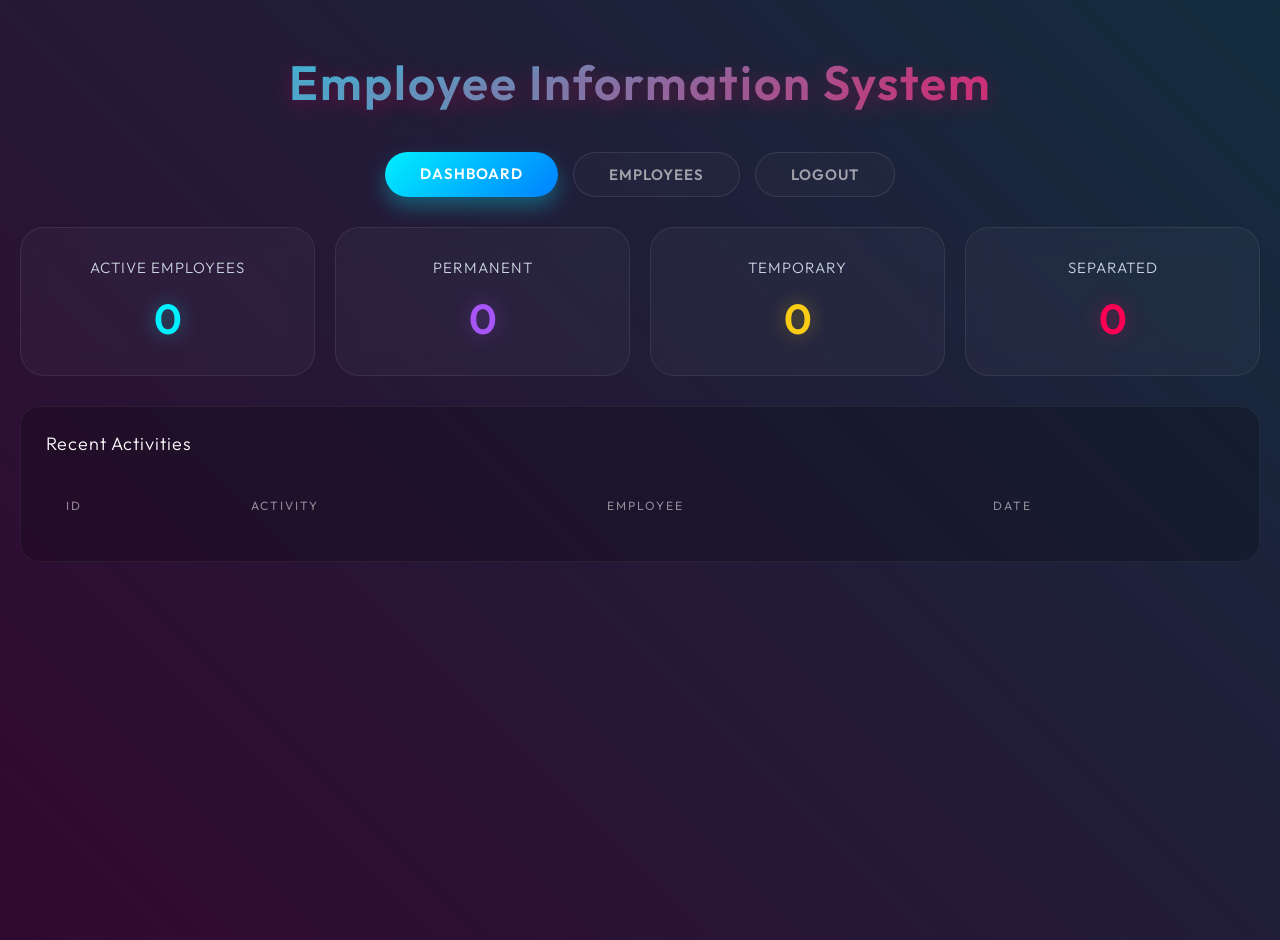
<file: frontend/index.html>
<!DOCTYPE html>
<html>
<head>
    <title>Dashboard</title>
    <link rel="stylesheet" href="style.css">
</head>
<body>
    <h1 class="main-title">Employee Information System</h1>
    <div class="nav-container">
        <a href="index.html" class="btn-nav active">DASHBOARD</a>
        <a href="employees.html" class="btn-nav">EMPLOYEES</a>
        <a href="#" id="logoutBtn" class="btn-nav" style="float: right;">LOGOUT</a>
    </div>

    <div class="dashboard-cards">
        <div class="card active">
            <h3>Active Employees</h3>
            <div class="number" id="stat-active">0</div>
        </div>
        <div class="card permanent">
            <h3>Permanent</h3>
            <div class="number" id="stat-permanent">0</div>
        </div>
        <div class="card temporary">
            <h3>Temporary</h3>
            <div class="number" id="stat-temporary">0</div>
        </div>
        <div class="card separated">
            <h3>Separated</h3>
            <div class="number" id="stat-separated">0</div>
        </div>
    </div>

    <div class="log-section">
        <div class="log-header">
            <span>Recent Activities</span>
        </div>
        <table class="data-table">
            <thead>
                <tr>
                    <th>ID</th>
                    <th>ACTIVITY</th>
                    <th>EMPLOYEE</th>
                    <th>DATE</th>
                </tr>
            </thead>
            <tbody id="activities-table-body">
                <!-- Activities injected here -->
            </tbody>
        </table>
    </div>

    <script src="script.js"></script>
</body>
</html>
</file>
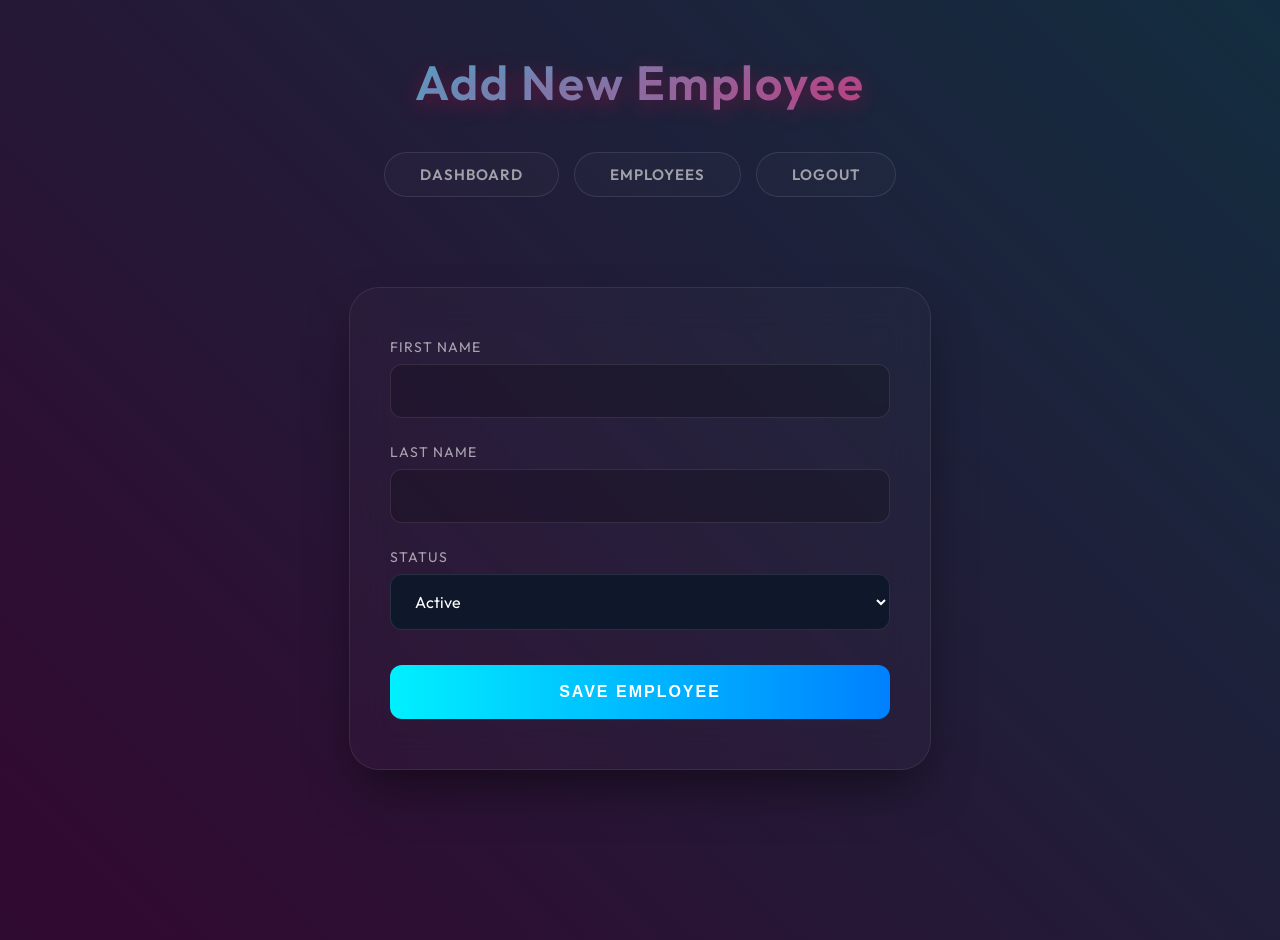
<file: frontend/add.html>
<!DOCTYPE html>
<html>
<head>
    <title>Add Employee - Info System</title>
    <link rel="stylesheet" href="style.css">
</head>
<body>

    <h1 class="main-title">Add New Employee</h1>

    <div class="nav-container">
        <a href="index.html" class="btn-nav">DASHBOARD</a>
        <a href="employees.html" class="btn-nav">EMPLOYEES</a>
        <a href="#" id="logoutBtn" class="btn-nav" style="float: right;">LOGOUT</a>
    </div>

    <div class="login-container" style="max-width: 500px;">
        <form id="addEmployeeForm" class="login-form">
            <div class="form-group">
                <label style="color: rgba(255,255,255,0.6); margin-bottom: 8px; display: block; font-size: 14px; letter-spacing: 1px;">FIRST NAME</label>
                <input type="text" id="first_name" required class="form-control">
            </div>
            <div class="form-group">
                <label style="color: rgba(255,255,255,0.6); margin-bottom: 8px; display: block; font-size: 14px; letter-spacing: 1px;">LAST NAME</label>
                <input type="text" id="last_name" required class="form-control">
            </div>
            <div class="form-group">
                <label style="color: rgba(255,255,255,0.6); margin-bottom: 8px; display: block; font-size: 14px; letter-spacing: 1px;">STATUS</label>
                <select id="status" class="form-control" required style="background-color: #0f172a; color: white;">
                    <option value="Active">Active</option>
                    <option value="Permanent">Permanent</option>
                    <option value="Temporary">Temporary</option>
                    <option value="Separated">Separated</option>
                </select>
            </div>
            <button type="submit" class="btn-submit">Save Employee</button>
        </form>
    </div>

    <script src="script.js"></script>
</body>
</html>
</file>
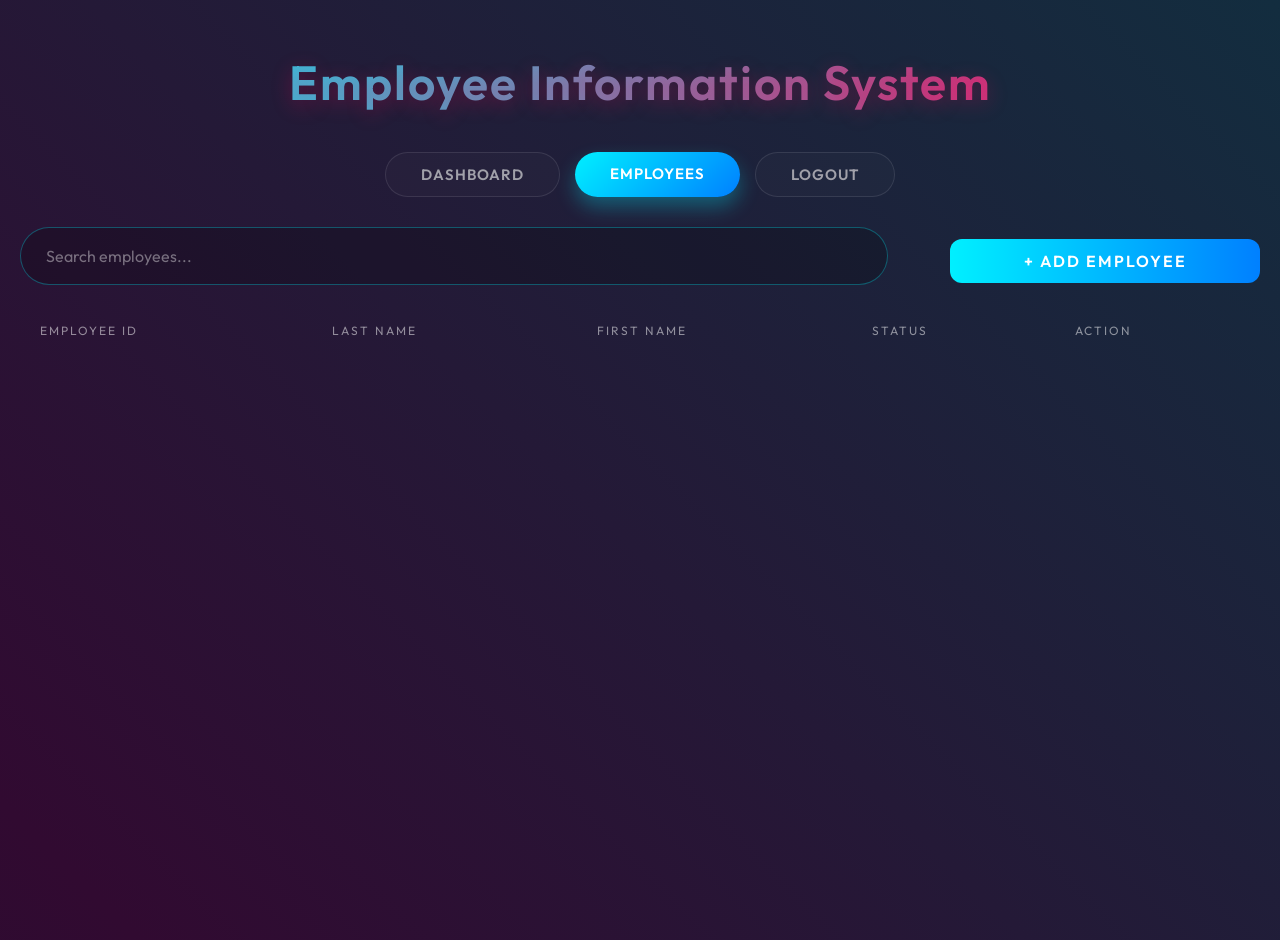
<file: frontend/employees.html>
<!DOCTYPE html>
<html>
<head>
    <title>Employees</title>
    <link rel="stylesheet" href="style.css">
</head>
<body>

    <h1 class="main-title">Employee Information System</h1>

    <div class="nav-container">
        <a href="index.html" class="btn-nav">DASHBOARD</a>
        <a href="employees.html" class="btn-nav active">EMPLOYEES</a>
        <a href="#" id="logoutBtn" class="btn-nav" style="float: right;">LOGOUT</a>
    </div>

    <div style="display: flex; justify-content: space-between; align-items: center; margin: 15px 0;">
        <input type="text" id="searchInput" class="search-box" placeholder="Search employees..." style="margin: 0; width: 70%;">
        <a href="add.html" class="btn-submit" style="width: 25%; text-align: center; text-decoration: none; display: inline-block; padding: 12px; box-sizing: border-box;">+ ADD EMPLOYEE</a>
    </div>

    <table class="data-table">
        <thead>
            <tr>
                <th>EMPLOYEE ID</th>
                <th>LAST NAME</th>
                <th>FIRST NAME</th>
                <th>STATUS</th>
                <th>ACTION</th>
            </tr>
        </thead>
        <tbody id="employees-table-body">
            <!-- Employees injected here -->
        </tbody>
    </table>

    <script src="script.js"></script>
</body>
</html>
</file>
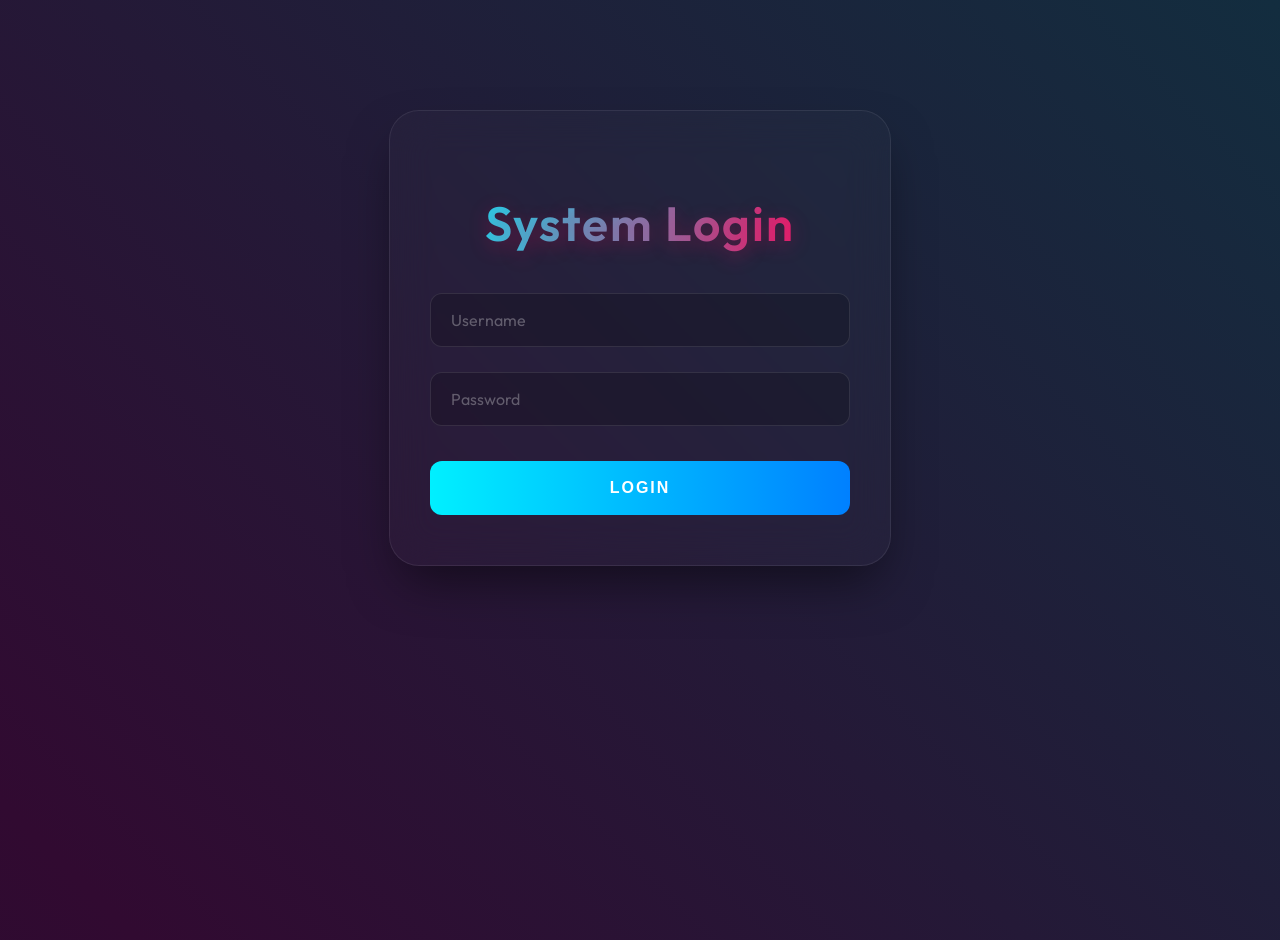
<file: frontend/login.html>
<!DOCTYPE html>
<html>
<head>
  <title>Login - Employee Info System</title>
  <link rel="stylesheet" href="style.css">
</head>
<body>
  <div class="login-container">
    <h1 class="main-title">System Login</h1>
    
    <div id="flash-container" class="flash-messages" style="display: none;">
      <div id="flash-error" class="flash-error"></div>
    </div>

    <form id="loginForm" class="login-form">
      <div class="form-group">
        <input type="text" id="username" placeholder="Username" required class="form-control">
      </div>
      <div class="form-group">
        <input type="password" id="password" placeholder="Password" required class="form-control">
      </div>
      <button type="submit" class="btn-submit">Login</button>
    </form>
  </div>
  
  <script src="script.js"></script>
</body>
</html>
</file>
<file: frontend/style.css>
@import url('https://fonts.googleapis.com/css2?family=Outfit:wght@300;400;600&display=swap');

/* === GLOBAL STYLES & ANIMATED AURORA BACKGROUND === */
body {
    font-family: 'Outfit', sans-serif;
    margin: 0;
    padding: 20px;
    min-height: 100vh;
    color: #ffffff;
    background: linear-gradient(45deg, #0f172a, #310a31, #063c45, #0f172a);
    background-size: 400% 400%;
    animation: auroraBG 15s ease infinite;
}

@keyframes auroraBG {
    0% { background-position: 0% 50%; }
    50% { background-position: 100% 50%; }
    100% { background-position: 0% 50%; }
}

/* === GLASSMORPHISM UTILITIES === */
.glass-panel {
    background: rgba(255, 255, 255, 0.03);
    backdrop-filter: blur(16px);
    -webkit-backdrop-filter: blur(16px);
    border: 1px solid rgba(255, 255, 255, 0.05);
    box-shadow: 0 8px 32px 0 rgba(0, 0, 0, 0.3);
    border-radius: 20px;
}

/* === HEADER TITLE === */
h1.main-title {
    text-align: center;
    font-size: 3em;
    font-weight: 600;
    margin-bottom: 40px;
    background: linear-gradient(to right, #00f0ff, #ff0055);
    -webkit-background-clip: text;
    -webkit-text-fill-color: transparent;
    text-shadow: 0px 5px 20px rgba(255, 0, 85, 0.3);
    letter-spacing: 2px;
}

/* === NAVIGATION BUTTONS === */
.nav-container {
    text-align: center;
    margin-bottom: 30px;
    display: flex;
    justify-content: center;
    gap: 15px;
    position: relative;
}

.btn-nav {
    background: rgba(255, 255, 255, 0.02);
    color: #a1a1aa;
    border: 1px solid rgba(255, 255, 255, 0.1);
    padding: 12px 35px;
    font-size: 15px;
    font-weight: 600;
    letter-spacing: 1px;
    border-radius: 30px;
    cursor: pointer;
    text-decoration: none;
    transition: all 0.4s cubic-bezier(0.175, 0.885, 0.32, 1.275);
}

.btn-nav:hover {
    background: rgba(255, 255, 255, 0.1);
    color: #fff;
    transform: translateY(-3px);
}

.btn-nav.active {
    background: linear-gradient(135deg, #00f0ff 0%, #0080ff 100%);
    color: white;
    border: none;
    box-shadow: 0 10px 20px rgba(0, 240, 255, 0.3);
}

/* Logout button specifically */
a[href="/logout"] {
    position: absolute;
    right: 0;
    background: rgba(255, 0, 85, 0.1);
    border-color: rgba(255, 0, 85, 0.3);
    color: #ffb3c6;
}

a[href="/logout"]:hover {
    background: rgba(255, 0, 85, 0.3);
    color: #fff;
    box-shadow: 0 5px 15px rgba(255, 0, 85, 0.4);
}

/* === SEARCH BAR === */
.search-box {
    width: 100%;
    padding: 18px 25px;
    margin: 15px 0;
    background: rgba(0, 0, 0, 0.2);
    border: 1px solid rgba(0, 240, 255, 0.3);
    color: white;
    border-radius: 30px;
    font-size: 16px;
    font-family: 'Outfit', sans-serif;
    box-sizing: border-box;
    transition: all 0.3s ease;
}

.search-box:focus {
    outline: none;
    background: rgba(0, 0, 0, 0.4);
    border-color: #00f0ff;
    box-shadow: 0 0 25px rgba(0, 240, 255, 0.2);
}

.search-box::placeholder {
    color: rgba(255, 255, 255, 0.4);
}

/* === DASHBOARD CARDS === */
.dashboard-cards {
    display: flex;
    justify-content: space-between;
    gap: 20px;
    margin-bottom: 30px;
}

.card {
    background: rgba(255, 255, 255, 0.03);
    backdrop-filter: blur(12px);
    border: 1px solid rgba(255, 255, 255, 0.08);
    border-radius: 24px;
    padding: 30px 20px;
    flex: 1;
    text-align: center;
    position: relative;
    overflow: hidden;
    transition: all 0.4s ease;
}

.card::before {
    content: '';
    position: absolute;
    top: -50%; left: -50%;
    width: 200%; height: 200%;
    background: radial-gradient(circle, rgba(255,255,255,0.05) 0%, transparent 60%);
    opacity: 0;
    transition: opacity 0.4s ease;
}

.card:hover {
    transform: translateY(-10px);
    box-shadow: 0 15px 30px rgba(0, 0, 0, 0.4);
}

.card:hover::before {
    opacity: 1;
}

.card h3 {
    margin: 0 0 15px 0;
    font-size: 15px;
    font-weight: 300;
    letter-spacing: 1px;
    text-transform: uppercase;
    color: #cbd5e1;
}

.card .number {
    font-size: 42px;
    font-weight: 600;
}

/* Card distinct glowing numbers */
.card.active .number { color: #00f0ff; text-shadow: 0 0 20px rgba(0, 240, 255, 0.4); }
.card.permanent .number { color: #a855f7; text-shadow: 0 0 20px rgba(168, 85, 247, 0.4); }
.card.temporary .number { color: #facc15; text-shadow: 0 0 20px rgba(250, 204, 21, 0.4); }
.card.separated .number { color: #ff0055; text-shadow: 0 0 20px rgba(255, 0, 85, 0.4); }

/* === TABLE STYLES === */
.data-table {
    width: 100%;
    border-collapse: separate;
    border-spacing: 0 8px;
    margin-top: 10px;
}

.data-table th {
    background: transparent;
    color: rgba(255, 255, 255, 0.5);
    padding: 15px 20px;
    text-align: left;
    font-weight: 400;
    text-transform: uppercase;
    font-size: 12px;
    letter-spacing: 2px;
}

.data-table td {
    background: rgba(255, 255, 255, 0.02);
    padding: 18px 20px;
    border-top: 1px solid rgba(255, 255, 255, 0.05);
    border-bottom: 1px solid rgba(255, 255, 255, 0.05);
    transition: background 0.3s;
}

.data-table tr td:first-child {
    border-left: 1px solid rgba(255, 255, 255, 0.05);
    border-top-left-radius: 12px;
    border-bottom-left-radius: 12px;
}

.data-table tr td:last-child {
    border-right: 1px solid rgba(255, 255, 255, 0.05);
    border-top-right-radius: 12px;
    border-bottom-right-radius: 12px;
}

.data-table tr:hover td {
    background: rgba(255, 255, 255, 0.06);
}

/* === STATUS COLORS === */
.status-active { color: #00f0ff; background: rgba(0, 240, 255, 0.1); padding: 5px 12px; border-radius: 20px; font-size: 13px; letter-spacing: 1px;}
.status-permanent { color: #e879f9; background: rgba(232, 121, 249, 0.1); padding: 5px 12px; border-radius: 20px; font-size: 13px; letter-spacing: 1px;}
.status-temporary { color: #fef08a; background: rgba(254, 240, 138, 0.1); padding: 5px 12px; border-radius: 20px; font-size: 13px; letter-spacing: 1px;}
.status-separated { color: #fda4af; background: rgba(253, 164, 175, 0.1); padding: 5px 12px; border-radius: 20px; font-size: 13px; letter-spacing: 1px;}

/* === ACTION BUTTONS === */
.btn-action {
    display: inline-block;
    padding: 8px 16px;
    border-radius: 8px;
    font-size: 13px;
    font-weight: 600;
    text-decoration: none;
    margin: 0 4px;
    transition: all 0.3s ease;
}

.btn-view { background: rgba(255, 255, 255, 0.1); color: white; }
.btn-view:hover { background: white; color: black; }

.btn-edit { background: rgba(250, 204, 21, 0.1); color: #fde047; border: 1px solid rgba(250, 204, 21, 0.3); }
.btn-edit:hover { background: #facc15; color: black; box-shadow: 0 0 15px rgba(250, 204, 21, 0.4); }

.btn-delete { background: rgba(255, 0, 85, 0.1); color: #fda4af; border: 1px solid rgba(255, 0, 85, 0.3); }
.btn-delete:hover { background: #ff0055; color: white; box-shadow: 0 0 15px rgba(255, 0, 85, 0.5); }

/* === ACTIVITY LOG === */
.log-section {
    background: rgba(0, 0, 0, 0.2);
    border-radius: 20px;
    padding: 25px;
    margin-top: 30px;
    border: 1px solid rgba(255, 255, 255, 0.05);
}

.log-header {
    display: flex;
    justify-content: space-between;
    align-items: center;
    margin-bottom: 20px;
    font-size: 18px;
    font-weight: 300;
    letter-spacing: 1px;
}

.btn-clear {
    background: transparent;
    color: rgba(255, 255, 255, 0.4);
    border: 1px solid rgba(255, 255, 255, 0.2);
    padding: 8px 20px;
    border-radius: 20px;
    font-family: 'Outfit', sans-serif;
    cursor: pointer;
    transition: all 0.3s;
}

.btn-clear:hover {
    background: rgba(255, 255, 255, 0.1);
    color: white;
}

/* === LOGIN PAGE STYLES === */
.login-container {
    max-width: 420px;
    margin: 10vh auto;
    background: rgba(255, 255, 255, 0.02);
    padding: 50px 40px;
    border-radius: 30px;
    border: 1px solid rgba(255, 255, 255, 0.08);
    box-shadow: 0 25px 50px -12px rgba(0, 0, 0, 0.5);
    backdrop-filter: blur(20px);
    -webkit-backdrop-filter: blur(20px);
}

.login-form .form-group {
    margin-bottom: 25px;
}

.form-control {
    width: 100%;
    padding: 16px 20px;
    background-color: rgba(0, 0, 0, 0.2);
    border: 1px solid rgba(255, 255, 255, 0.1);
    color: white;
    border-radius: 12px;
    font-size: 16px;
    font-family: 'Outfit', sans-serif;
    box-sizing: border-box;
    transition: all 0.3s ease;
}

.form-control:focus {
    outline: none;
    border-color: #00f0ff;
    box-shadow: 0 0 20px rgba(0, 240, 255, 0.15);
    background-color: rgba(0, 0, 0, 0.3);
}

.form-control::placeholder {
    color: rgba(255, 255, 255, 0.3);
}

.btn-submit {
    width: 100%;
    background: linear-gradient(90deg, #00f0ff, #0080ff);
    color: white;
    border: none;
    padding: 18px;
    font-size: 16px;
    font-weight: 600;
    letter-spacing: 2px;
    text-transform: uppercase;
    border-radius: 12px;
    cursor: pointer;
    transition: all 0.3s ease;
    margin-top: 10px;
}

.btn-submit:hover {
    box-shadow: 0 10px 25px rgba(0, 240, 255, 0.4);
    transform: translateY(-2px);
}

.flash-error {
    color: #ff0055;
    background: rgba(255, 0, 85, 0.1);
    padding: 15px;
    border-left: 4px solid #ff0055;
    border-radius: 8px;
    margin-bottom: 25px;
    font-size: 14px;
}
</file>
